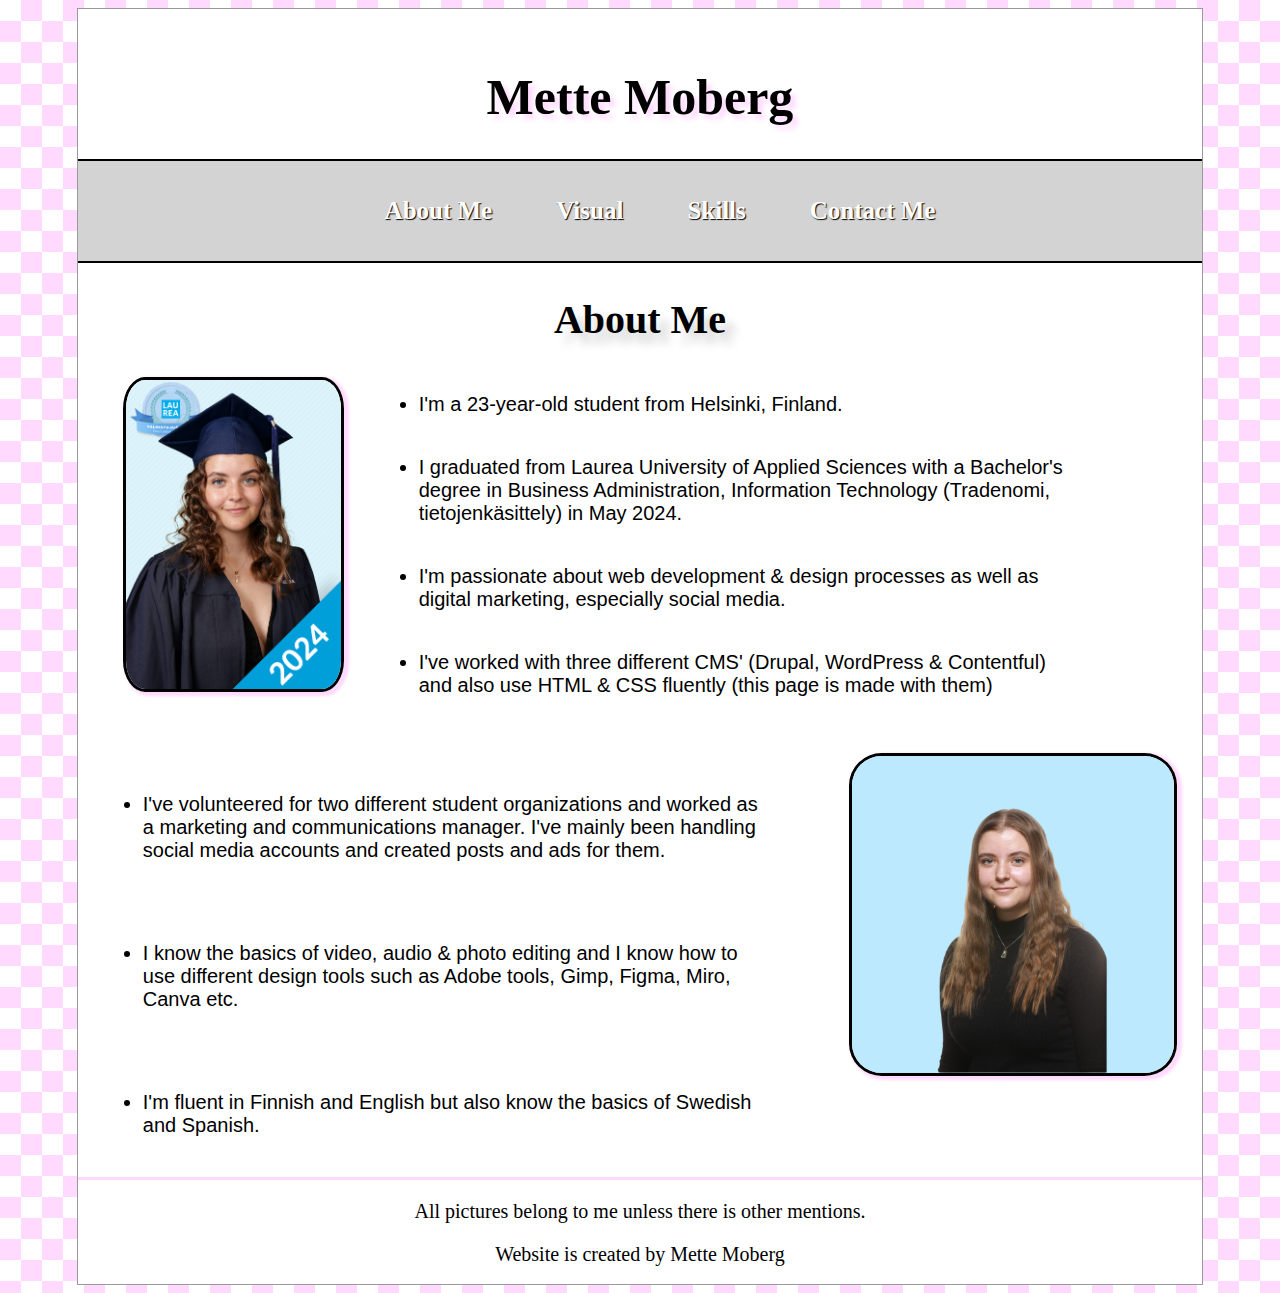
<file: index.html>
<!doctype html>
<html>
<head>
<title>Mette Moberg</title>
<meta charset="utf-8">
<meta name="viewport" content="width=device-width,initial-scale=1">

<link rel="stylesheet" href="main.css">

</head>
<body>
<div id="wrap">
<header>
<h1>Mette Moberg</h1>
</header>

<nav>
<ul>
<li><a href="index.html">About Me</a></li>
<li><a href="experience.html">Visual</a></li>
<li><a href="skills.html">Skills</a></li>
<li><a href="contact.html">Contact Me</a></li>
</ul>
</nav>

<h2>About Me</h2>

<section id="section1">
    <img id="image2" src="images/graduation 15.31.14.png" alt="girl with brown hair wearing a graduation uniform with a blue background and the school logo and year 2024 marked in the image">
</section>

<section id="section3">
    <ul>
    <li>I'm a 23-year-old student from Helsinki, Finland.</li>
    <li>I graduated from Laurea University of Applied Sciences with a Bachelor's degree in Business Administration, Information Technology (Tradenomi, tietojenkäsittely) in May 2024.</li>
    <li>I'm passionate about web development & design processes as well as digital marketing, especially social media.</li>
    <li>I've worked with three different CMS' (Drupal, WordPress & Contentful) and also use HTML & CSS fluently (this page is made with them)</li>
</ul>
</section>

<section id="section2">
    <img id="image1" src="images/headshot24.png" alt="girl with brown hair, black shirt and a blue background"> 
    <ul>
        <li id="li1">I've volunteered for two different student organizations and worked as a marketing and communications manager. I've mainly been handling social media accounts and created posts and ads for them.</li>
        <li id="li2">I know the basics of video, audio & photo editing and I know how to use different design tools such as Adobe tools, Gimp, Figma, Miro, Canva etc.</li>
        <li id="li3">I'm fluent in Finnish and English but also know the basics of Swedish and Spanish.</li>
    </ul>
</section>

<footer>
    <p>All pictures belong to me unless there is other mentions.</p>
    <p>Website is created by Mette Moberg</p>
</footer>

</div>
</body>
</html>
</file>
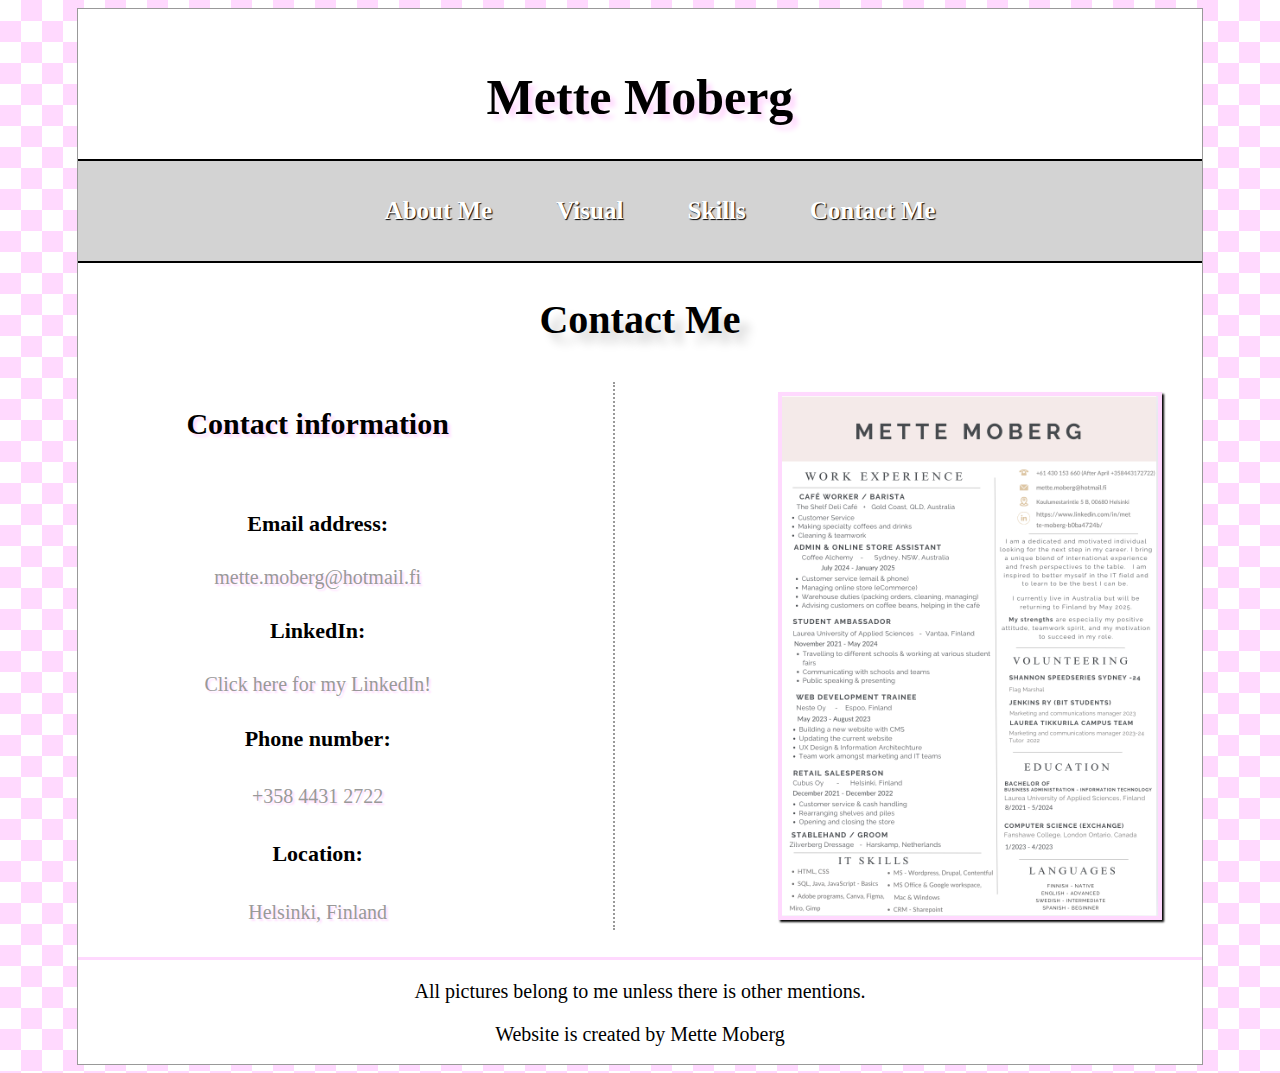
<file: contact.html>
<!doctype html>
<html>
<head>
<title>Contact Me</title>
<meta charset="utf-8">
<meta name="viewport" content="width=device-width,initial-scale=1">

<link rel="stylesheet" href="main.css">

</head>
<body>
<div id="wrap">
<header>
<h1>Mette Moberg</h1>
</header>

<nav>
<ul>
<li><a href="index.html">About Me</a></li>
<li><a href="experience.html">Visual</a></li>
<li><a href="skills.html">Skills</a></li>
<li><a href="contact.html">Contact Me</a></li>
</ul>
</nav>

<h2>Contact Me</h2>



<section id="contactsection2">
    <h3>Contact information</h3>
    <h4>Email address: </h4>
     <a id="link3" href="mailto:mette.moberg@hotmail.fi">mette.moberg@hotmail.fi</a>
     <h4>LinkedIn:</h4>
    <a id="link1" href="https://www.linkedin.com/in/mette-moberg-b0ba4724b/">Click here for my LinkedIn!</a>
   <br>
    <h4>Phone number: </h4>
    <h5>+358 4431 2722</h5>
    <h4>Location:</h4>
    <h5>Helsinki, Finland</h5>
   
</section>

<aside id="contactaside">
    <img src="images/resume.png" alt="resume">
</aside>

<footer>
    <p>All pictures belong to me unless there is other mentions.</p>
    <p>Website is created by Mette Moberg</p>
</footer>

</div>
</body>
</html>
</file>
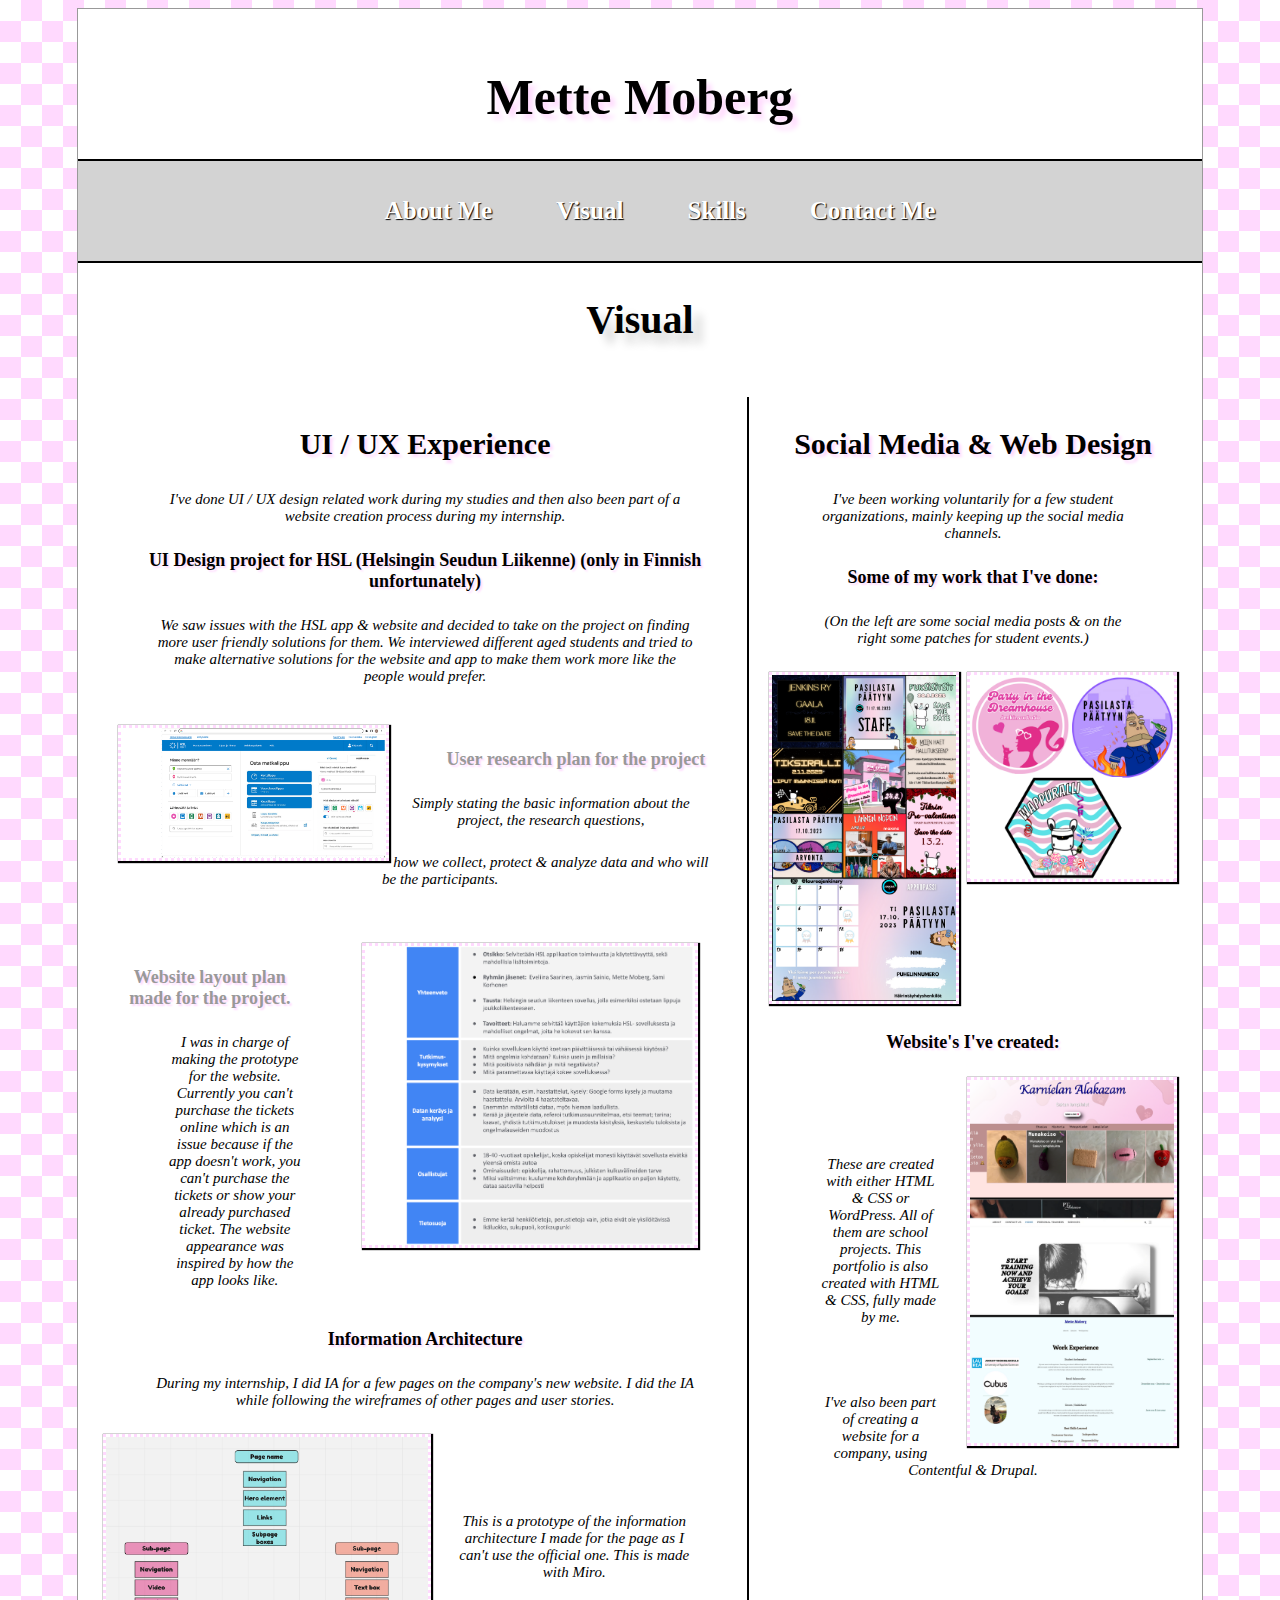
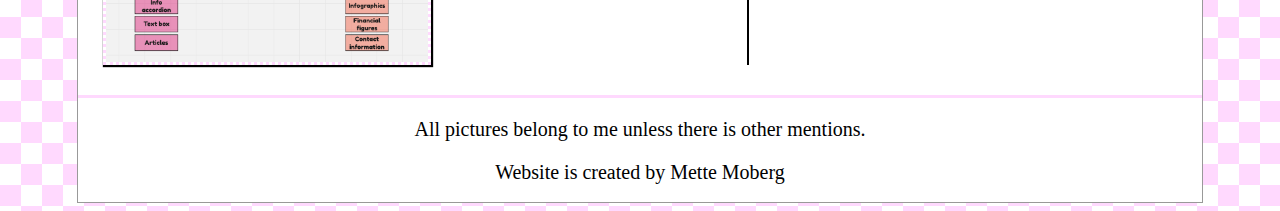
<file: experience.html>
<!doctype html>
<html>
<head>
<title>Visual</title>
<meta charset="utf-8">
<meta name="viewport" content="width=device-width,initial-scale=1">
<link rel="stylesheet" href="main.css">

</head>
<body>
<div id="wrap">
<header>
<h1>Mette Moberg</h1>
</header>

<nav>
<ul>
<li><a href="index.html">About Me</a></li>
<li><a href="experience.html">Visual</a></li>
<li><a href="skills.html">Skills</a></li>
<li><a href="contact.html">Contact Me</a></li>
</ul>
</nav>

<h2>Visual</h2>

<div class="container" id="container3">
    <h3>UI / UX Experience</h3>
    <h5>I've done UI / UX design related work during my studies and then also been part of a website creation process during my internship.</h5>
    <h4>UI Design project for HSL (Helsingin Seudun Liikenne) (only in Finnish unfortunately)</h4>
    <h5>We saw issues with the HSL app & website and decided to take on the project on finding more user friendly solutions for them. We interviewed different aged students and tried to make alternative solutions for the website and app to make them work more like the people would prefer. </h5>
    <aside id="ux1">
    <img src="images/hsl3.png" id="imageUX" alt="user research form">
    <h4>User research plan for the project</h4>
    <h5>Simply stating the basic information about the project, the research questions,</h5>
    <h5>how we collect, protect & analyze data and who will be the participants.</h5>
    </aside>
    <aside id="ux2">
        <img src="images/hsl1.png" id="imageUX1" alt="website layout plan in a blue and white color">
        <h4>Website layout plan made for the project.</h4>
        <h5>I was in charge of making the prototype for the website. Currently you can't purchase the tickets online which is an issue because if the app doesn't work, you can't purchase the tickets or show your already purchased ticket. The website appearance was inspired by how the app looks like.</h5>
        </aside>
       
 
        <h4>Information Architecture</h4>
        <h5>During my internship, I did IA for a few pages on the company's new website. I did the IA while following the wireframes of other pages and user stories.</h5>
      <img src="images/ia.png" alt="information architecture for a website" id="imageUX2">
      <br>
      <br>
      <br>
      <h5>This is a prototype of the information architecture I made for the page as I can't use the official one. This is made with Miro.</h5>
</div>

<div class="container" id="container4">
    <h3>Social Media & Web Design</h3>
    <h5>I've been working voluntarily for a few student organizations, mainly keeping up the social media channels.</h5>
    <h4>Some of my work that I've done:</h4>
    <h5>(On the left are some social media posts & on the right some patches for student events.)</h5>
    <img src="images/posts.png" id="somepic1" alt="collage of different social media posts">
    <img src="images/patches.png" id="somepic2" alt="collage of different patches">
    <h4>Website's I've created:</h4>
    <img src="images/websites.png" id="somepic3" alt="collage of different website designs">
    <br>
    <br>
    <br>
    <h5>These are created with either HTML & CSS or WordPress. All of them are school projects. This portfolio is also created with HTML & CSS, fully made by me.</h5>
    <br>
    <h5>I've also been part of creating a website for a company, using Contentful & Drupal.</h5>
</div>

<footer>
    <p>All pictures belong to me unless there is other mentions.</p>
    <p>Website is created by Mette Moberg</p>
</footer>

</div>
</body>
</html>
</file>
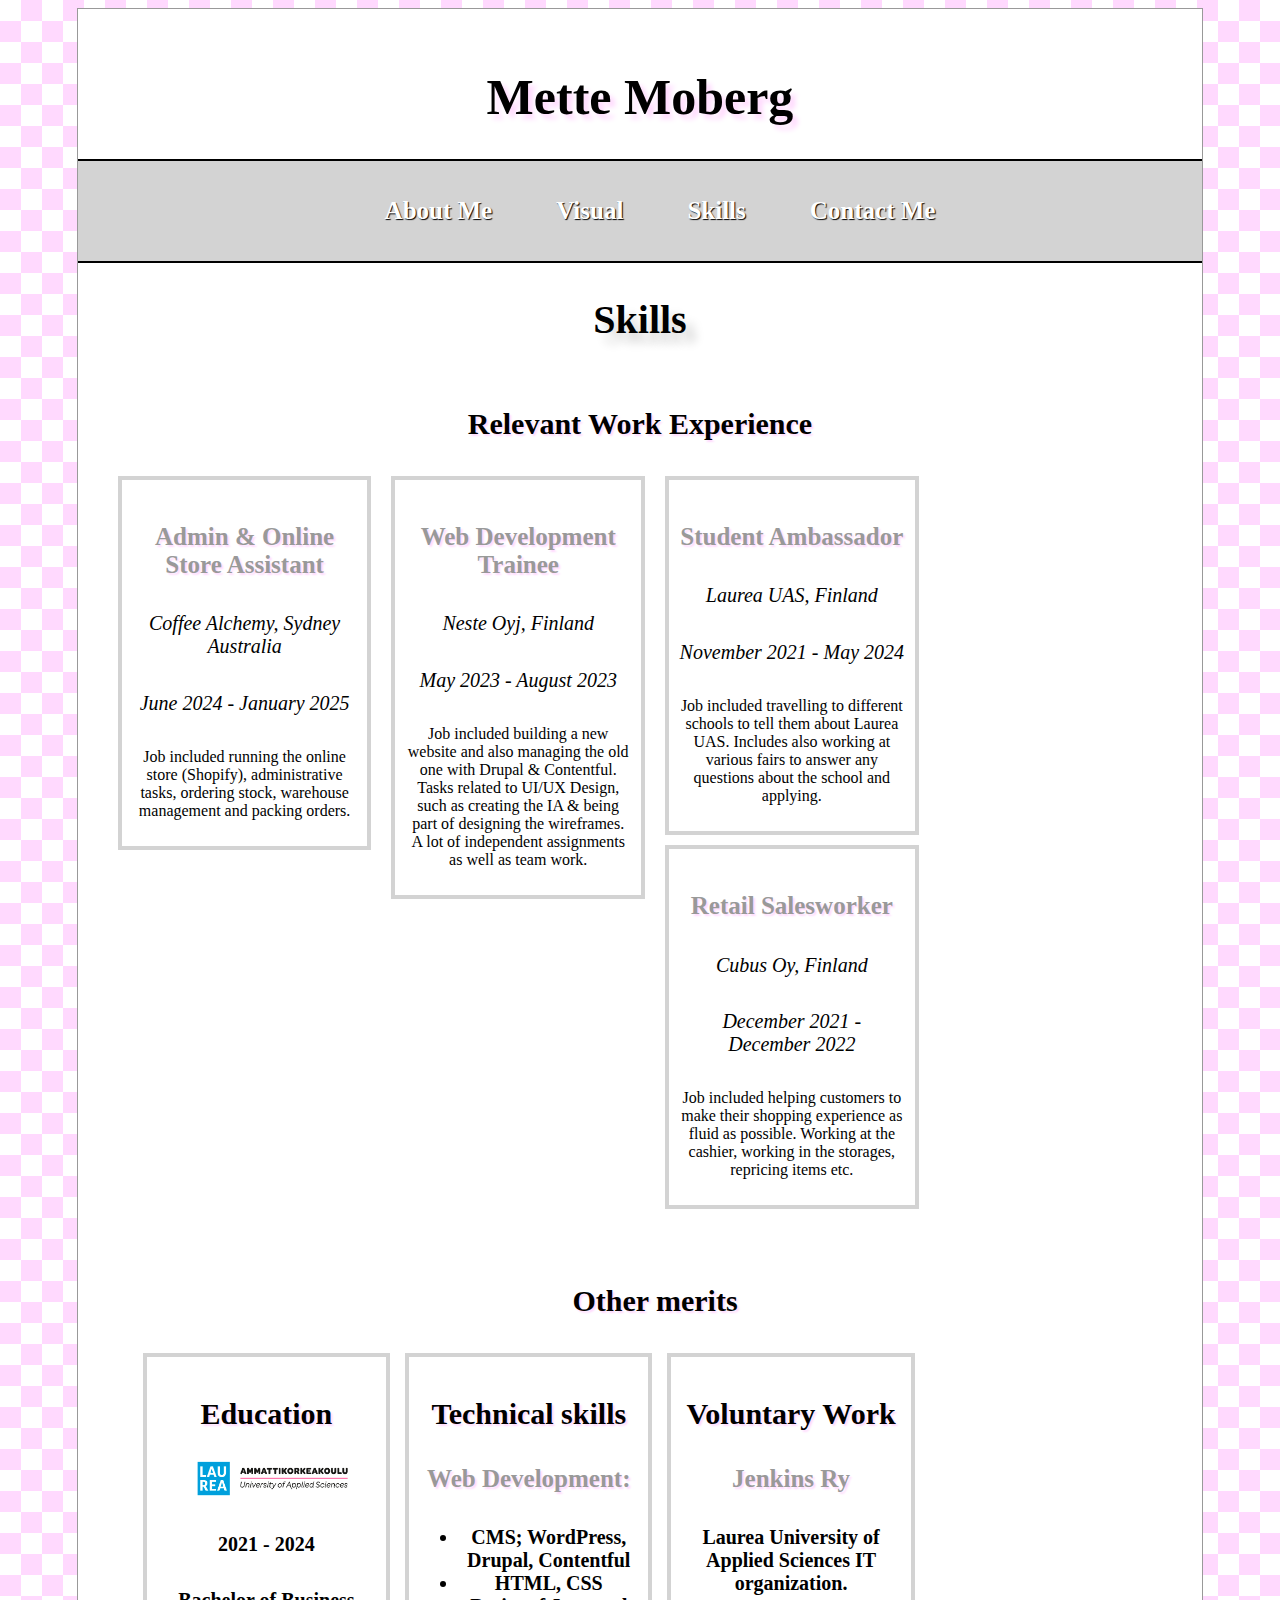
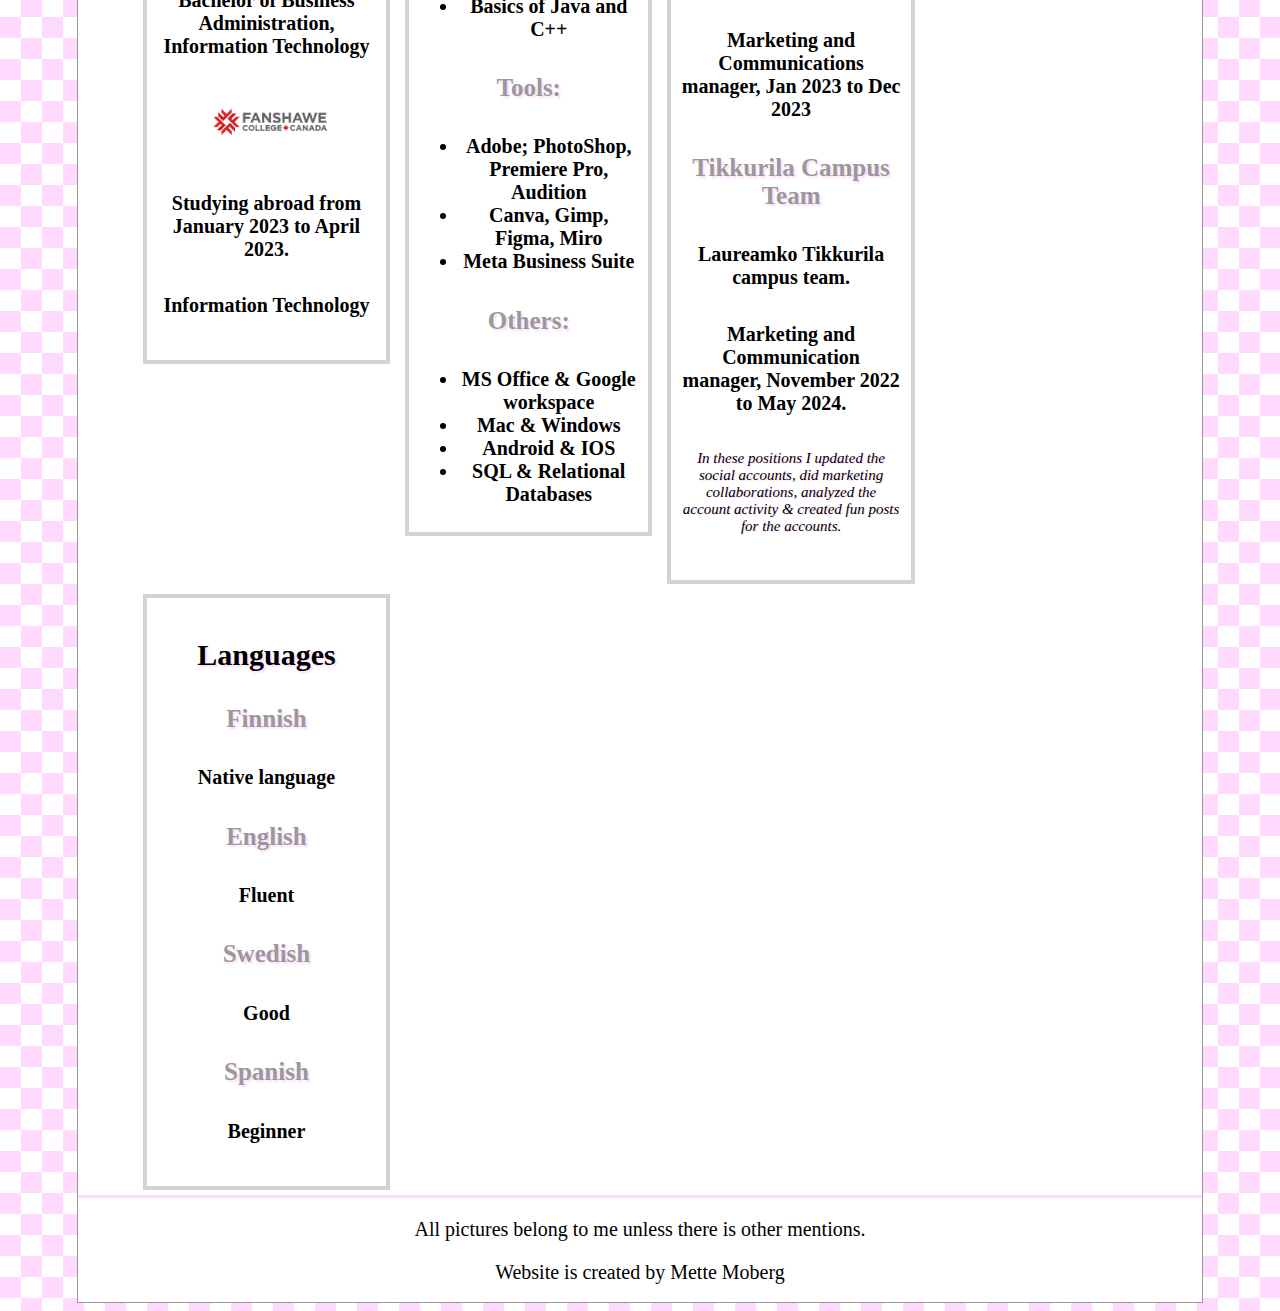
<file: skills.html>
<!doctype html>
<html>
<head>
<title>Skills</title>
<meta name="viewport" content="width=device-width,initial-scale=1">
<link rel="stylesheet" href="main.css">

</head>
<body>
<div id="wrap">
<header>
<h1>Mette Moberg</h1>
</header>

<nav>
<ul>
<li><a href="index.html">About Me</a></li>
<li><a href="experience.html">Visual</a></li>
<li><a href="skills.html">Skills</a></li>
<li><a href="contact.html">Contact Me</a></li>
</ul>
</nav>

<h2>Skills</h2>



<div class="container" id="container2">
    <h3>Relevant Work Experience</h3>
    <aside>
        <h4>Admin & Online Store Assistant</h4>
        <h5>Coffee Alchemy, Sydney Australia</h5>
        <h5>June 2024 - January 2025</h5>
        <p>Job included running the online store (Shopify), administrative tasks, ordering stock, warehouse management and packing orders.</p>
    </aside>
    <aside>
    <h4>Web Development Trainee</h4>
    <h5>Neste Oyj, Finland</h5>
    <h5>May 2023 - August 2023</h5>
    <p>Job included building a new website and also managing the old one with Drupal & Contentful. Tasks related to UI/UX Design, such as creating the IA & being part of designing the wireframes. A lot of independent assignments as well as team work.</p>
    </aside>
    <aside>
        <h4>Student Ambassador</h4>
        <h5>Laurea UAS, Finland</h5>
        <h5>November 2021 - May 2024</h5>
        <p>Job included travelling to different schools to tell them about Laurea UAS. Includes also working at various fairs to answer any questions about the school and applying.</p>
    </aside>
    <aside>
        <h4>Retail Salesworker</h4>
        <h5>Cubus Oy, Finland</h5>
        <h5>December 2021 - December 2022</h5>
        <p>Job included helping customers to make their shopping experience as fluid as possible. Working at the cashier, working in the storages, repricing items etc.</p>

    </aside>
    </div>
</section>

<div class="container" id="container1">
    <h3>Other merits</h3>
    <aside>
        <h3>Education</h3>
        <img src="images/laurea.png" alt="blue and white laurea university of applied sciences logo"> <!--image source: www.laurea.fi-->
        <h5>2021 - 2024</h5>
        <h5>Bachelor of Business Administration, Information Technology</h5>
        <img src="images/fanshawe.png" alt="gray and red fanshawe college logo with the red maple leaf"> <!-- Image source: www.fanshawec.ca-->
        <h5>Studying abroad from January 2023 to April 2023.</h5>
        <h5>Information Technology</h5>
    </aside>
    
    <aside>
        <h3>Technical skills</h3>
        <h4>Web Development:</h4>
        <ul>
            <li>CMS; WordPress, Drupal, Contentful</li>
            <li>HTML, CSS</li>
            <li>Basics of Java and C++</li>
        </ul>
        <h4>Tools:</h4>
        <ul>
            <li>Adobe; PhotoShop, Premiere Pro, Audition</li>
            <li>Canva, Gimp, Figma, Miro</li>
            <li>Meta Business Suite</li>
        </ul>
        <h4>Others:</h4>
        <ul>
            <li>MS Office & Google workspace</li>
            <li>Mac & Windows</li>
            <li>Android & IOS</li>
            <li>SQL & Relational Databases</li>
        </ul>
    </aside>
    
    <aside>
        <h3>Voluntary Work</h4>
        <h4>Jenkins Ry</h4>
        <h5>Laurea University of Applied Sciences IT organization.</h5>
        <h5>Marketing and Communications manager, Jan 2023 to Dec 2023</h5>
        <h4>Tikkurila Campus Team</h4>
        <h5>Laureamko Tikkurila campus team.</h5>
        <h5>Marketing and Communication manager, November 2022 to May 2024.</h5>
        <h6>In these positions I updated the social accounts, did marketing collaborations, analyzed the account activity & created fun posts for the accounts.</h6>
    </aside>
    
    <aside id="asidelanguage">
        <h3>Languages</h3>
        <h4>Finnish</h4>
        <h5>Native language</h5>
        <h4>English</h4>
        <h5>Fluent</h5>
        <h4>Swedish</h4>
        <h5>Good</h5>
        <h4>Spanish</h4>
        <h5>Beginner</h5>
    </aside>
    </div>

<footer>
    <p>All pictures belong to me unless there is other mentions.</p>
    <p>Website is created by Mette Moberg</p>
</footer>

</div>
</body>
</html>
</file>
<file: main.css>
header, nav, section, aside, footer {
    display: block;
}

html, body {
    overflow-x: hidden;
}

body {
    background-color: #ffffff(1, 1, 1, 1);
    background-image:  repeating-linear-gradient(45deg, #ffd9fe 25%, transparent 25%, transparent 75%, #ffd9fe 75%, #ffd9fe), repeating-linear-gradient(45deg, #ffd9fe 25%, #ffffff 25%, #ffffff 75%, #ffd9fe 75%, #ffd9fe);
    background-position: 0 0, 21px 21px;
    background-size: 42px 42px;
}

nav {
    background-color: lightgray;
    padding: 20px; 
    border: black 2px solid;
    margin-left: -30px;
    margin-right: -30px;
}

nav ul {
    display: block;
    text-align: center;

}

nav li {
    list-style: none;
    display: inline;
    padding: 30px;
    
}

nav a {
    text-decoration: none;
    color: #ffffff;
    font-weight: bold;
    font-family:Cambria, Cochin, Georgia, Times, 'Times New Roman', serif;
    font-size: 25px;
    text-shadow: 1px 1px 1px black;
}


h1 {
    text-align: center;
    font-size: 50px;
    color: black;
    text-shadow: #ffd9fe 5px 5px 5px;
    font-family: Cambria, Cochin, Georgia, Times, 'Times New Roman', serif;
}

#wrap {
    width: 85%;
    margin: 0px auto;
    background-color: white;
    padding: 2%;
    border: 1px #999 solid;
    overflow: auto;
    }

h2 {
    text-align: center;
    color: black;
    text-shadow: lightgray 10px 10px 10px;
    font-size: 40px;
}

footer {
    clear: both;
}

/* About Me page: */

#image1 {
    width: 30%;
    border: black 3px solid;
    float: right;
    border-radius: 10%;
    box-shadow: #ffd9fe 3px 2px 3px 2px;
   margin-bottom: 30px;
}

#section1 {
    margin-bottom: 30px;
}

#section3 ul li {
    font-size: 20px;
    font-family: 'Lucida Sans', 'Lucida Sans Regular', 'Lucida Grande', 'Lucida Sans Unicode', Geneva, Verdana, sans-serif;
    padding: 40px 0px;
    padding-top: 0px;
}

#image2 {
    float: left;
    width: 20%;
    margin-left: 20px;
    border: black 3px solid;
    border-radius: 10%;
    box-shadow: #ffd9fe 3px 2px 3px 2px;
    margin-bottom: 40px;
}

#section2 ul li{
    padding: 40px 0px;
    float: left;
    width: 60%;
}


#section3 {
    margin-left: 20px;
    float: left;
    width: 65%;
    padding-left: 15px;
}

section ul li {
    font-size: 20px;
    font-family: 'Lucida Sans', 'Lucida Sans Regular', 'Lucida Grande', 'Lucida Sans Unicode', Geneva, Verdana, sans-serif;
    padding-bottom: 10px;
}

#li2 {
    padding-bottom: 75px;
    padding-top: 75px;
}

#li1 {
    padding-bottom: 150px;
    padding-top: 150px;
}


footer {
    margin-top: 200px;
    margin-left: -30px;
    margin-right: -30px;
    margin-bottom: -30px;
    border: 3px solid #ffd9fe;
    background-color: white;
}

footer p {
    font-size: 20px;
    text-align: center;
}


/* Contact Me Page: */



#link1 {
text-decoration: none;
color: #999;
text-shadow: #ffd9fe 2px 2px 2px;
font-size: 20px;
}

#link2 {
    text-decoration: none;
    color: #999;
    text-shadow: #ffd9fe 2px 2px 2px;
    font-size: 20px;
}

#link3 {
    text-decoration: none;
    color: #999;
    text-shadow: #ffd9fe 2px 2px 2px;
    font-size: 20px;
}

#contactsection2 {
    float: left;
    width: 40%;
   text-align: center;
}

#contactsection2 h3 {
    font-size: 30px;
    text-align: center;
    text-shadow: #ffd9fe 3px 3px 3px;
    margin-bottom: 70px;
}

#contactsection2 h4 {
    font-size: 22px;
}

#contactsection2 h5 {
    font-size: 20px;
    text-shadow: #ffd9fe 2px 2px 2px;
    color: #999;
    font-weight: lighter;
}

#contactaside {
    width: 50%;
    float: right;
    border: none;
    border-left: 2px #999 dotted;
}

#contactaside img {
    float: right;
    border: 4px #ffd9fe solid;
    padding-left: 0px;
    box-shadow: black 2px 2px 2px;
}

#section9 {
    margin-top: 80px;
    text-align: center;
    float: left;
}





/* Skills Page: */

.container {
    color: black;
}

.container h3 {
    text-align: center;
    font-size: 30px;
}

#container1 {

    float: right;
    margin-top: 40px;
    margin-left: 30px;
}

#container1 aside {
    margin-left: 10px;
}

.container h6 {
    font-size: 15px;
    font-weight: lighter;
    font-style: italic;
    text-align: center;
    text-shadow: 1px 1px 1px #ffd9fe;
}

#container2 {
    float: left;
}

#container2 aside {
    margin-left: 15px;
}

#container2 h3 {
    text-shadow: #ffd9fe 2px 2px 2px;
}

#container1 h3 {
    text-shadow: #ffd9fe 2px 2px 2px;
}

#container2 h5 {
    font-weight: lighter;
    font-style: italic;
}

#container2 p {
    text-align: center;
}

#container2 :hover {
    transform: rotate(2deg);
	}

    #container2 aside :hover {
        transform: none;
        
        }

 #container1 :hover {
     transform: rotate(-2deg);
     }
        
 #container1 aside :hover {
    transform: none;
      }
   

/* Visual */

#container3 h3 {
    text-shadow: 3px 3px 3px #ffd9fe;
}

#container4 h3 {
    text-shadow: 3px 3px 3px #ffd9fe;
}

#container3 {
    margin-top: 20px;
    float: left;
    width: 60%;
    border-right: double 2px black;
    margin-bottom: 30px;
}

#container3 h4 {
    text-align: center;
    text-shadow: 2px 2px 2px #ffd9fe;
    font-size: 18px;
    
}

#container3 h5 {
    font-style: italic;
    text-align: center;
    font-weight: lighter;
    font-size: 15px;
    margin-right: 50px;
    margin-left: 50px;
}

#container4 {
    margin-top: 20px;
    float: right;
    width: 38%;
    margin-bottom: 50px;
}

#container4 h4 {
    text-align: center;
    text-shadow: 2px 2px 2px #ffd9fe;
    font-size: 18px;
}

#container4 h5 {
    font-style: italic;
    text-align: center;
    font-weight: lighter;
    font-size: 15px;
    margin-right: 50px;
    margin-left: 50px;
}

#container4 #somepic1 {
    width: 45%;
    border: #ffd9fe 3px dotted;
    box-shadow: 1px 1px 1px 1px black;
    margin-left: ;
}

#container4 #somepic2 {
    width: 50%;
    border: #ffd9fe 3px dotted;
    box-shadow: 1px 1px 1px 1px black;
    margin-left: ;
    float: right;
}

#container4 #somepic3 {
    width: 50%;
    border: #ffd9fe 3px dotted;
    box-shadow: 1px 1px 1px 1px black;
    margin-left: 25px;
    float: right;
}

#container3 #ux1 {
    width: 100%;
}

#container3 #ux2 {
    width: 90%;   
}



#container3 #imageUX {
    float: left;
    width: 35%;
    border: 3px dotted #ffd9fe;
    box-shadow: 1px 1px 1px 1px black;
}

#container3 #imageUX1 {
    float: right;
    width: 50%;
    border: 3px dotted #ffd9fe;
    margin-left: 60px;
    margin-bottom: 50px;
    box-shadow: 1px 1px 1px 1px black;
}

#container3 #imageUX2 {
    width: 50%;
    border: 3px dotted #ffd9fe;
    float: left;
    margin-right: 20px;
    box-shadow: 1px 1px 1px 1px black;
}

#container3 aside {
    border: none;
}

    #container3 h3:hover {
    transform: rotate(-2deg);
    }
          
    #container4 h3:hover {
        transform: rotate(-2deg);
        }
    


/* Together for each page: */

aside {
    width: 21%;
    float: left;
    margin: 5px;
    border: lightgrey solid 4px;
    padding: 10px;
}

aside img {
    width: 70%;
    padding-left: 40px;
}

aside h2 {
   float: right;
}

aside h3 {
    font-size: 30px;
    text-shadow: #ffd9fe 2px 2px 2px;
    font-family: Cambria, Cochin, Georgia, Times, 'Times New Roman', serif;
    text-align: center;
}

aside h4 {
    font-size: 25px;
    color: #999;
    text-shadow: #ffd9fe 2px 2px 2px;
    text-align: center;
}

aside h5 {
    font-size: 20px;
    text-align: center;
}

aside ul li {
    font-size: 20px;
    font-weight: bold;
    text-align: center;
}

#asidelanguage {

}

ul li {
    padding-bottom: px;
}

/* media quaries: */

@media screen and (max-width: 768px) {
    nav a {
        font-size: 25px;
    }

    nav li {
        padding: 10px;
    
    }

    body {
        margin: 0 auto;
    }

    footer p {
        font-size: 23px;
    }

    #section4 {
        width: 90%;
        margin-left: 20px;
    }

    #section4 h3 {
        font-size: 25px;
    }

    #section5 h3 {
        font-size: 30px;
    }

    #section5 h4 {
        font-size: 25px;
    }

    #section5 {
        width: 90%;
        margin-right: 30px;
    }

    #section6 {
        width: 90%;
        margin-bottom: 30px;
    }

    #section6 h4 {
        font-size: 25px;
    }

    #section8 {
        overflow-y: hidden;
    }

    aside {
        width: 40%;
        margin: 10px;
    }

    aside h3 {
        font-size: 40px;
    }

    aside h4 {
        font-size: 30px;
    }

    aside h5 {
        font-size: 23px;
    }

    #section10 h3 {
        font-size: 40px;
    }

    #section10 p {
        font-size: 25px;
    }

    /*Contact*/

    #contactsection1 img {
   width:10%;
   padding: 0%;
      padding-bottom: 20px;
    }

    #cimage1, #cimage2,#cimage3 {
        width: 55%;
        float: left;
    }

    #cimage2 {
        margin-left: 200px;
        float: left  ;
    }

    #cimage3 {
      float: left;
      margin-right: -900px;
    }

    #link1 {
        padding-top: 100px;
        margin-left: -350px;
        width: 20%;
        float: left;
    }

    #link2 {
        padding-top: 10px;
        width: 20%;
        float: left;
        margin-left: 80px;
    }

    #link3 {
        padding-top: 10px;
        width: 20%;
        float: right;
        margin-left: -100px;
    }
    #contactsection2 a {
        font-size: 25px;
        padding-bottom: 25px;
        text-align: center;
    }

    #section9 {
        margin-top: 300px;
        text-align: center;
    }

    #section9 a {
        font-size: 25px;
    }

     /*About Me*/

     #section1 img, #section2 img {
        width: 50%;
        float: none;
    }

    #section1, #section2{
        text-align: center;
        float: none;
    }



}

@media screen and (max-width: 425px) {
    nav li {
        display: block;
        border-bottom: 2px #ffd9fe solid;
        margin-left: -50px;
        font-size: 40px;
    }

    body {
        overflow-x: hidden;
    }

    footer p{
        font-size: 15px;
    }

    /*Visual*/

  #container3 {
    float: none;
    width: 90%;
  }

#container4 {
    float: none;
    width: 90%;
}

    #imageUX1 {
        width: 100%;
        float: none;
    }

    #imageUX {
        width: 100%;
        float: none;
    }

    /*Skills*/

    div {
        margin: 5px 5px 5px;
        padding: 5px 5px 5px;
    }

    aside {
        width: 90%;
    }

    #section11 img {
        display: none;
    }

    #section11 {
        text-align: center;
        width: 90%;
        margin-top: 90px;
    }

    #section11 p {
        font-size: 15px;
    }


    /*Contact*/

   #contactsection1 img {
    display: none;
   }

   #link1, #link2, #link3 {
    padding: 30px 0px;
    margin: 0%;
    width: 90%;
   }

   #section9 {
    padding-top: 30px;
   }

   #contactsection2 {
    float: none;
    width: 100%;
   }

   #contactaside {
    float: none;
    width: 100%;
    margin-left: -40px;
   }
}
</file>
